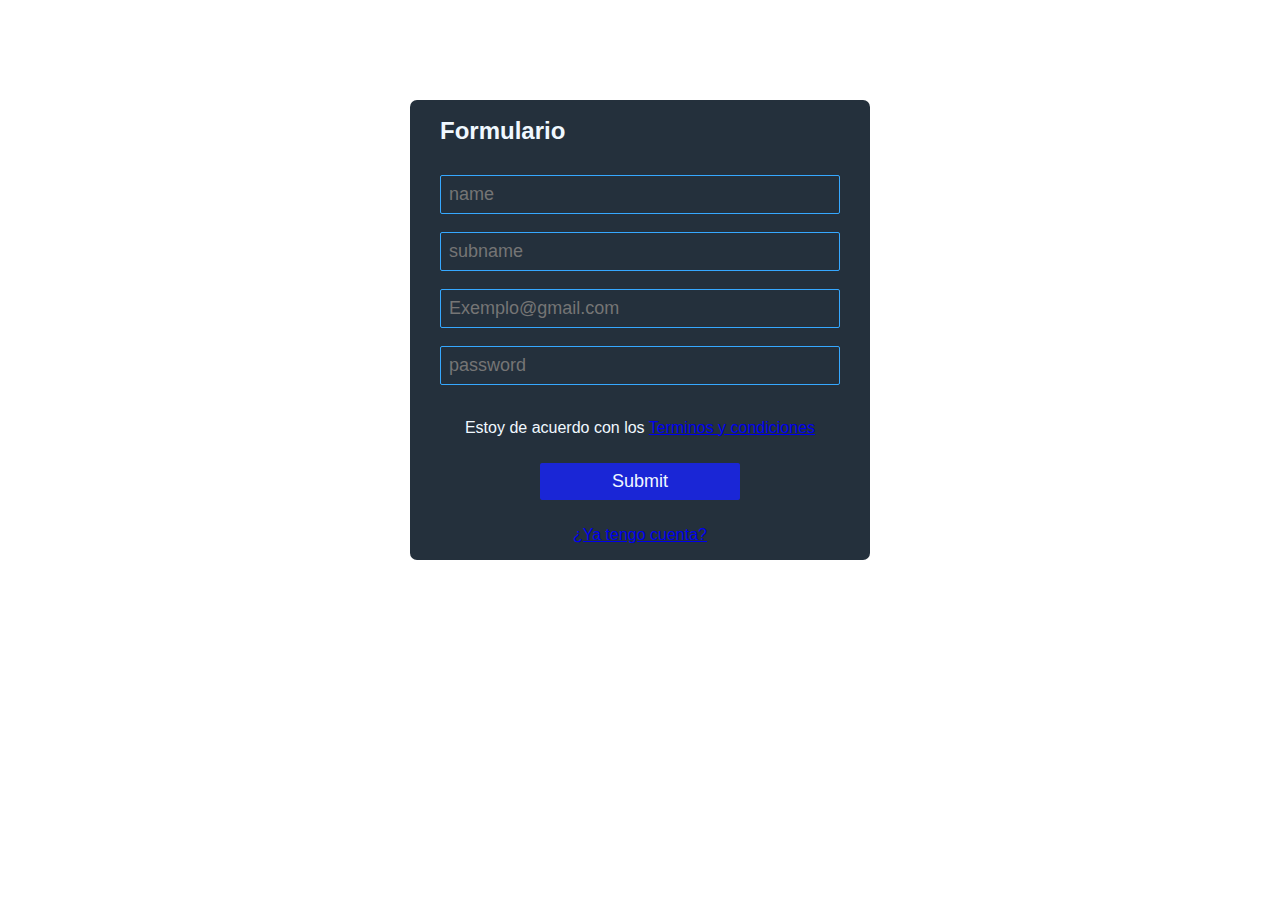
<file: formulario_practica/index.html>
<!DOCTYPE html>
<html lang="en">
<head>
    <meta charset="UTF-8">
    <meta name="viewport" content="width=device-width, initial-scale=1.0">
    <title>Document</title>
    <link rel="stylesheet" href="styles.css">
</head>
<body>

    <div class="formulario">
        <h1>Formulario</h1>
        <input class="control"  type="text" name="nombre" id="nombre" placeholder="name">
        <input class="control" type="text" name="apellido" id="apellido" placeholder="subname">
        <input class="control" type="email" name="mail" id="mail" required placeholder="Exemplo@gmail.com">
        <input class="control" type="password" name="contraseña" id="contraseña" placeholder="password">
        <p class="terminos">Estoy de acuerdo con los <a href="#">Terminos y condiciones</a></p>
        <input class="boton" type="submit" name="boton" id="boton">
        <p class="p-a"><a href="#">¿Ya tengo cuenta?</a></p>
    </div>
    
</body>
</html>
</file>
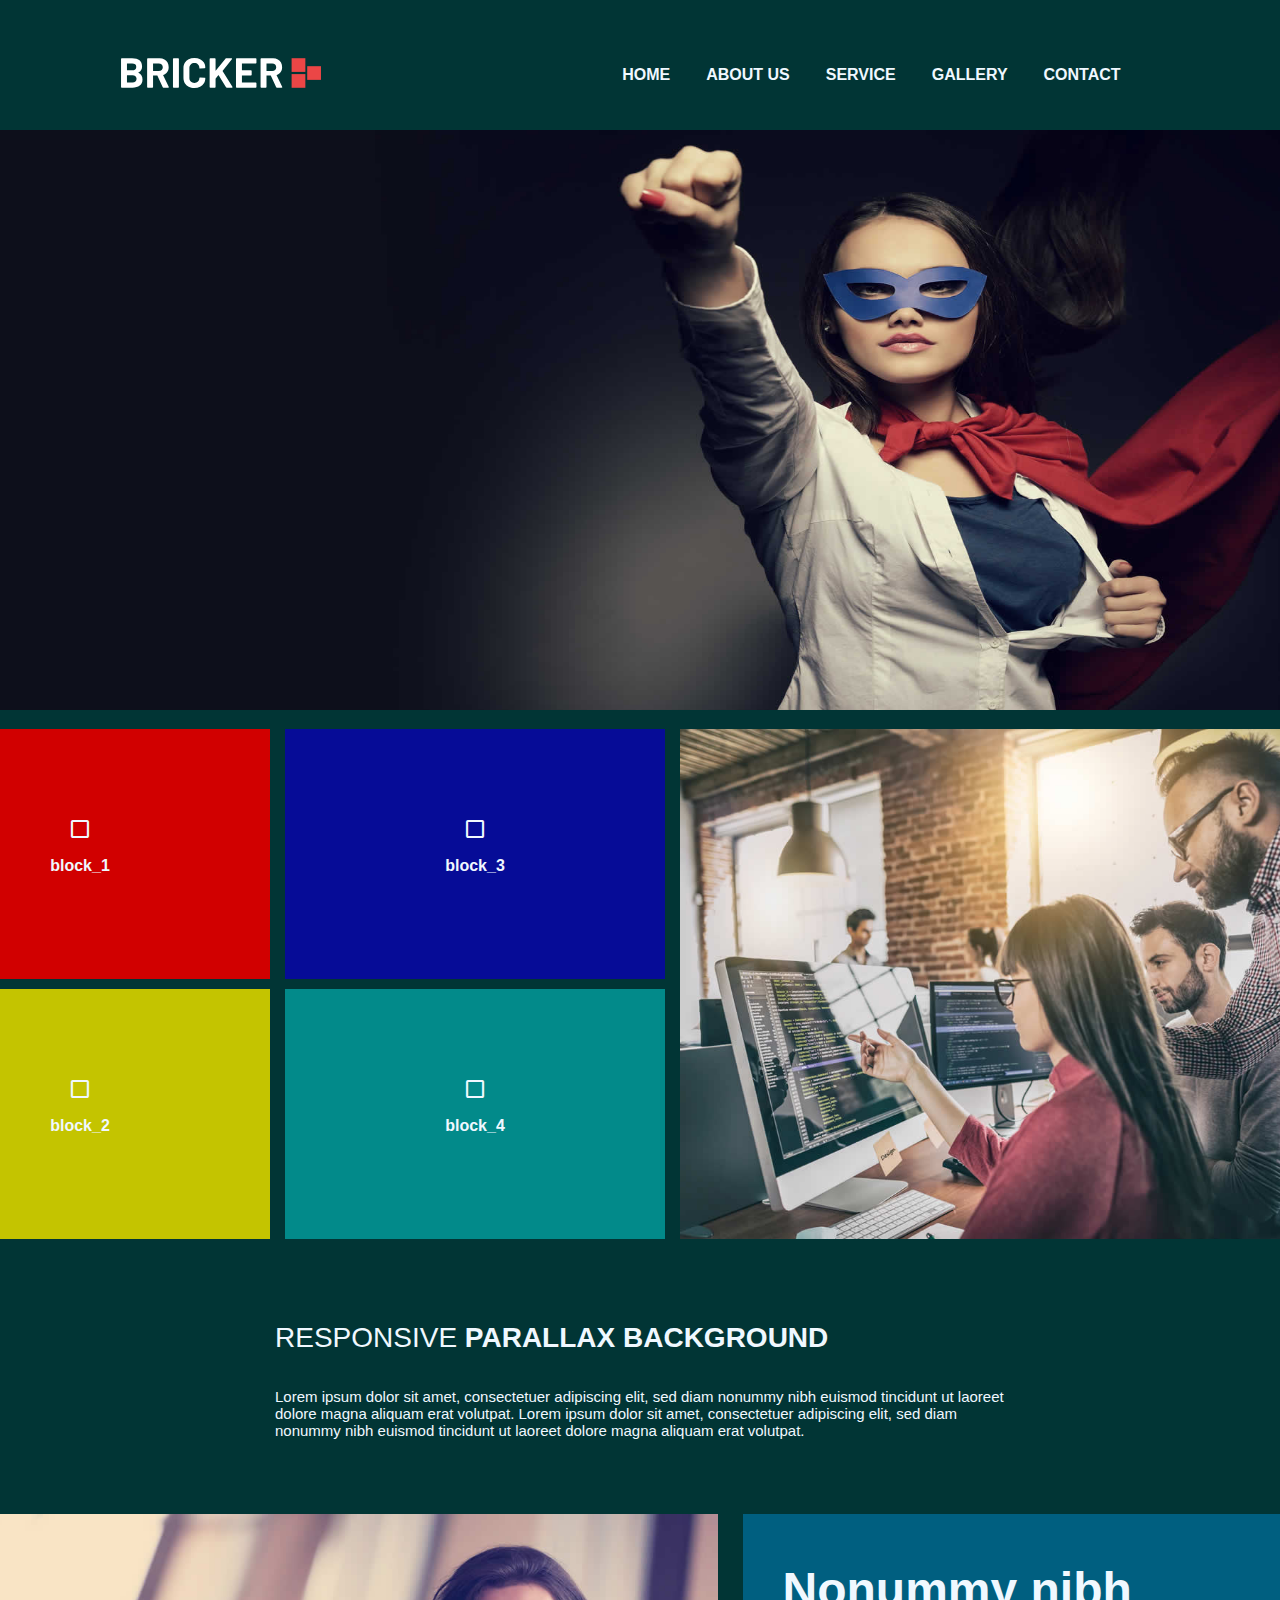
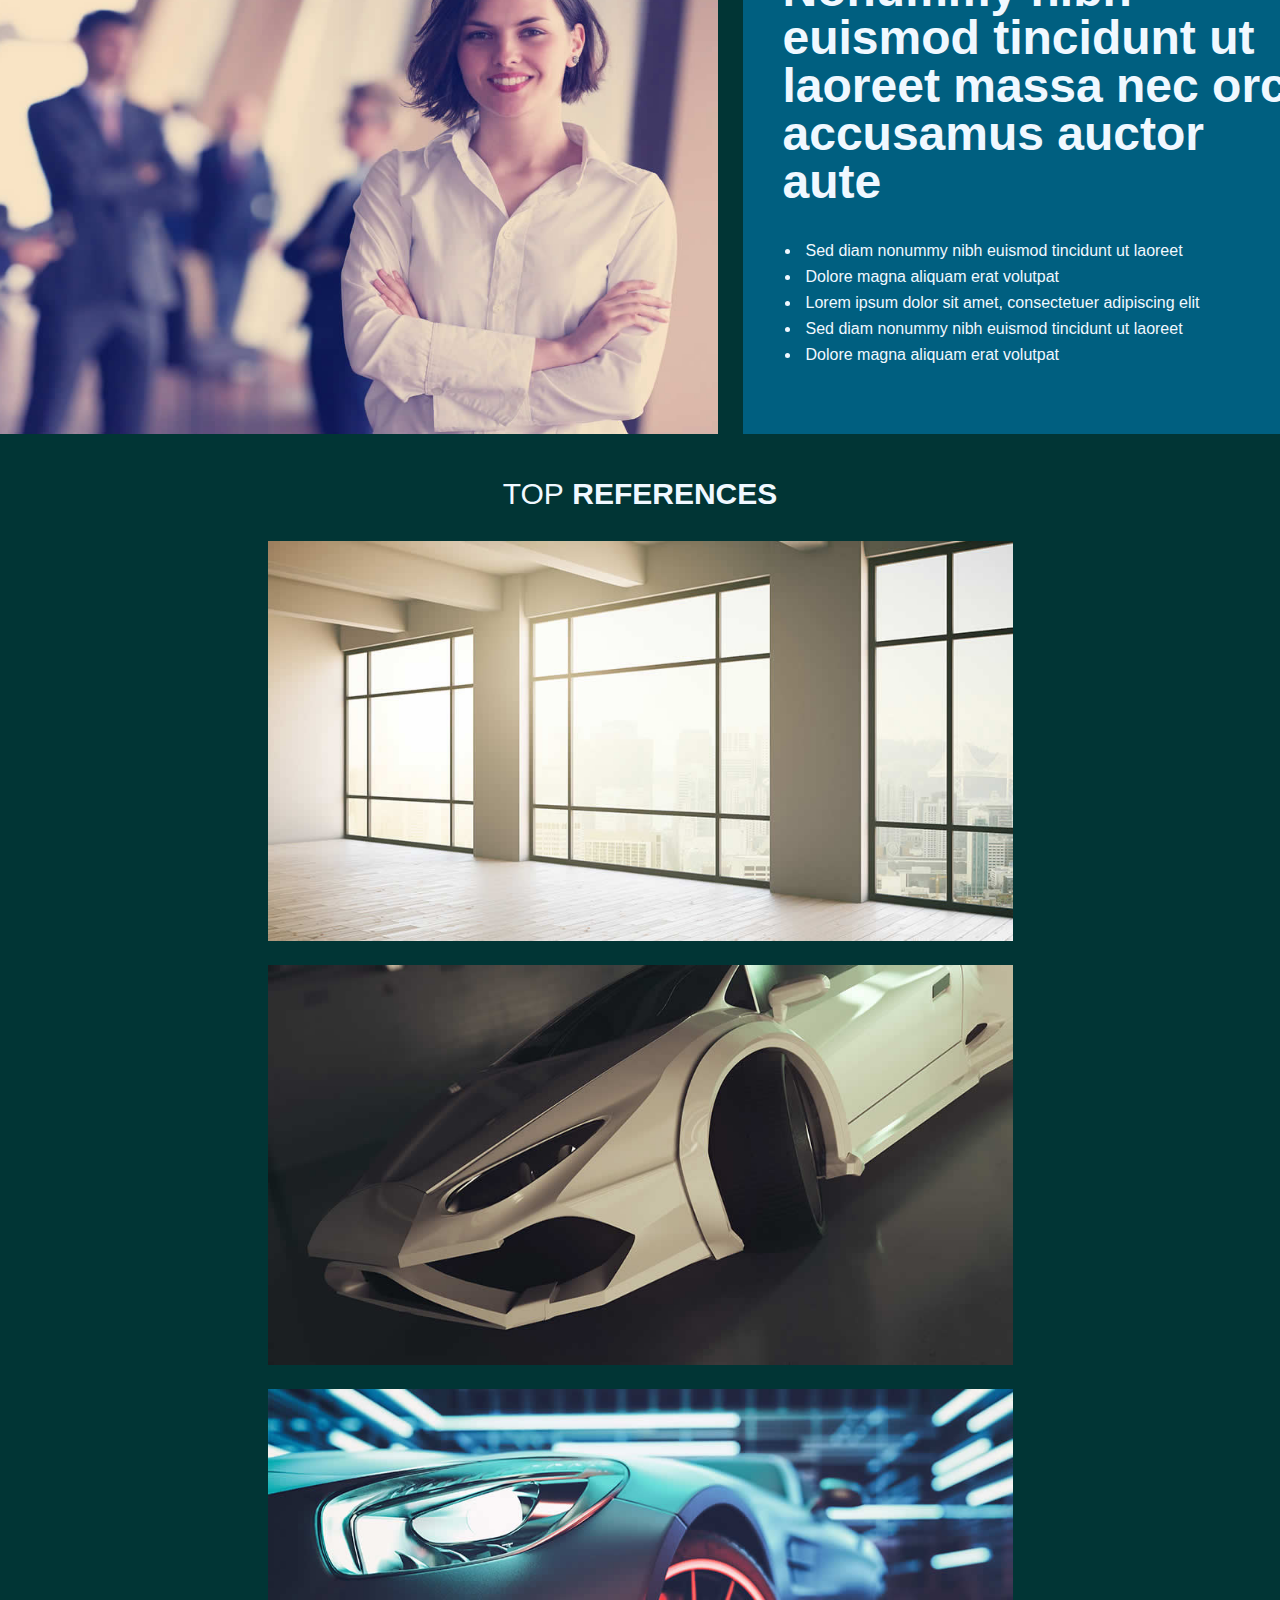
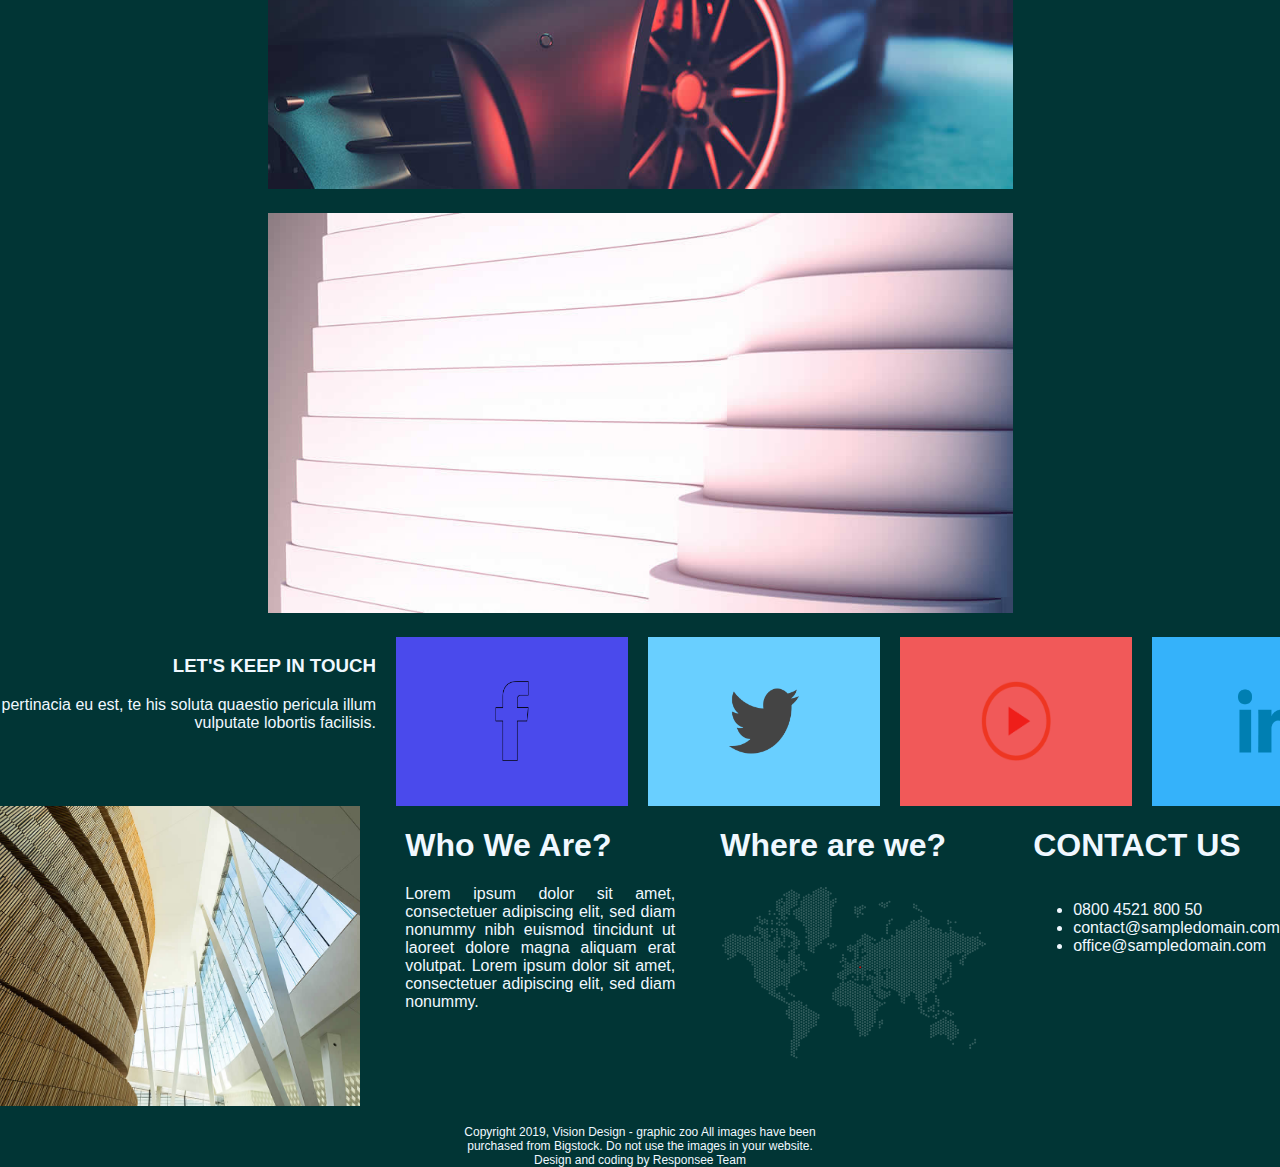
<file: practica/index.html>
<!DOCTYPE html>
<html lang="es">
<head>
    <meta charset="UTF-8">
    <meta name="viewport" content="width=device-width, initial-scale=1.0">
    <title>practica</title>
    <link rel="stylesheet" href="styles.css">
    <link href="https://fonts.googleapis.com/css2?family=Material+Symbols+Outlined" rel="stylesheet" />
</head>
<body>
    <!-- Navegador -->
    <div class="navegador">
        <nav class="nav-one">
            <div class="logo">
                <img src="img/logo.svg" alt="logo">
            </div>
            <ul class="nav-ul">
                <li class="item-list">HOME</li>
                <li class="item-list">ABOUT US</li>
                <li class="item-list">SERVICE</li>
                <li class="item-list">GALLERY</li>
                <li class="item-list">CONTACT</li>
            </ul>
        </nav>
    </div>

    <!-- Imagenes -->

    <div class="first-section">
        <div> <img src="img/carousel-01.jpg" alt="carouse01"></div>
    </div>

    <div class="block-section">
        
        <div class="team-block-one">

            <div class="block-one">
                <span class="material-symbols-outlined">check_box_outline_blank</span>
                <p>block_1</p>
            </div>

            <div class="block-second">
                <span class="material-symbols-outlined">check_box_outline_blank</span>
                <p>block_2</p>
            </div>
        </div>
       
        <div class="team-block-two">

        
            <div class="block_third">
                <span class="material-symbols-outlined">check_box_outline_blank</span>
                <p>block_3</p>
            </div>

            <div class="block-fourth">
                <span class="material-symbols-outlined">check_box_outline_blank</span>
                <p>block_4</p>
            </div>

        </div>
        

        <div class="alone-pic">
            <img src="img/img-06.jpg" alt="imagen06">
        </div>
    </div>

    <!-- Center text section -->

    <div class="center-text">
        <h1 class="h1-text"> <span class="span-text">RESPONSIVE</span> PARALLAX BACKGROUND</h1>
        <p class="p-text">Lorem ipsum dolor sit amet, consectetuer adipiscing elit, sed diam nonummy nibh euismod tincidunt ut laoreet dolore magna aliquam erat volutpat. Lorem ipsum dolor sit amet, consectetuer adipiscing elit, sed diam nonummy nibh euismod tincidunt ut laoreet dolore magna aliquam erat volutpat.</p>
    </div>

    <div class="two-blocks-section">
        
        <div class="img-1">
            <img src="img/img-01.jpg" alt="">
        </div>

        <div class="img-2">
            <h1 class="img2-h1">Nonummy nibh euismod tincidunt ut laoreet
            massa nec orci accusamus auctor aute</h1>
            <div>
                <ul class="ul-list">
                    <li class="item-list2">Sed diam nonummy nibh euismod tincidunt ut laoreet</li>
                    <li class="item-list2">Dolore magna aliquam erat volutpat</li>
                    <li class="item-list2">Lorem ipsum dolor sit amet, consectetuer adipiscing elit</li>
                    <li class="item-list2">Sed diam nonummy nibh euismod tincidunt ut laoreet</li>
                    <li class="item-list2">Dolore magna aliquam erat volutpat</li>
                </ul>
            </div>
           
        </div>
    </div>

    <div class="text-references">
        <h1 class="references"><span class="span-ref">TOP</span> REFERENCES</h1>
    </div>

    <div class="four-blocks">
        <div class="item-car"><img src="img/portfolio/thumb-01.jpg" alt=""></div>
        <div class="item-car"><img src="img/portfolio/thumb-02.jpg" alt=""></div>
        <div class="item-car"><img src="img/portfolio/thumb-03.jpg" alt=""></div>
        <div class="item-car"><img src="img/portfolio/thumb-04.jpg" alt=""></div>
    </div>

    <div class="lets-section">

        <div class="more-text">
            <h3>LET'S KEEP IN TOUCH</h3>
            <p>Deleniti pertinacia eu est, te his soluta quaestio pericula illum vulputate lobortis facilisis.</p>
        </div>

        <div class="more-blocks">
            <div class="facebook-section"><img src="img/f.png" alt="facebook"></div>
        </div>

        <div class="more-blocks">
            <div class="twitter-section"><img src="img/pajaro.png" alt="twitter"></div>
        </div>

        <div class="more-blocks">
            <div class="youtube-section"><img src="img/button yt.png" alt="youtube"></div>
        </div>

         <div class="more-blocks">
            <div class="linkedin-section"><img src="img/in.png" alt="youtube"></div>
        </div>
    </div>

    <footer>
        <div class="footer-main">

            <div class="footer-img">
            <img src="img/img-04.jpg" alt="map">
            </div>

            <div class="footer-text">
                <h1 class="footer-h1">Who We Are?</h1>
                <p class="footer-p">Lorem ipsum dolor sit amet, consectetuer adipiscing elit, sed diam nonummy nibh euismod tincidunt ut laoreet dolore magna aliquam erat volutpat. Lorem ipsum dolor sit amet, consectetuer adipiscing elit, sed diam nonummy.</p>
            </div>

            <div class="footer-map">
                <h1>Where are we?</h1>
                <img src="img/map.svg" alt="">
            </div>

            <div>
                <h1>CONTACT US</h1>
                <div class="couple">
                <nav>
                    <ul>
                        <li> 0800 4521 800 50</li>
                        <li>contact@sampledomain.com</li>
                        <li>office@sampledomain.com</li>
                    </ul>
                </nav>
                </div>
            </div>

        </div>
        <div class="copyright">
            <p>Copyright 2019, Vision Design - graphic zoo All images have been purchased from Bigstock. Do not use the images in your website. Design and coding by Responsee Team</p>
        </div>
    </footer>
</body>
</html>
</file>
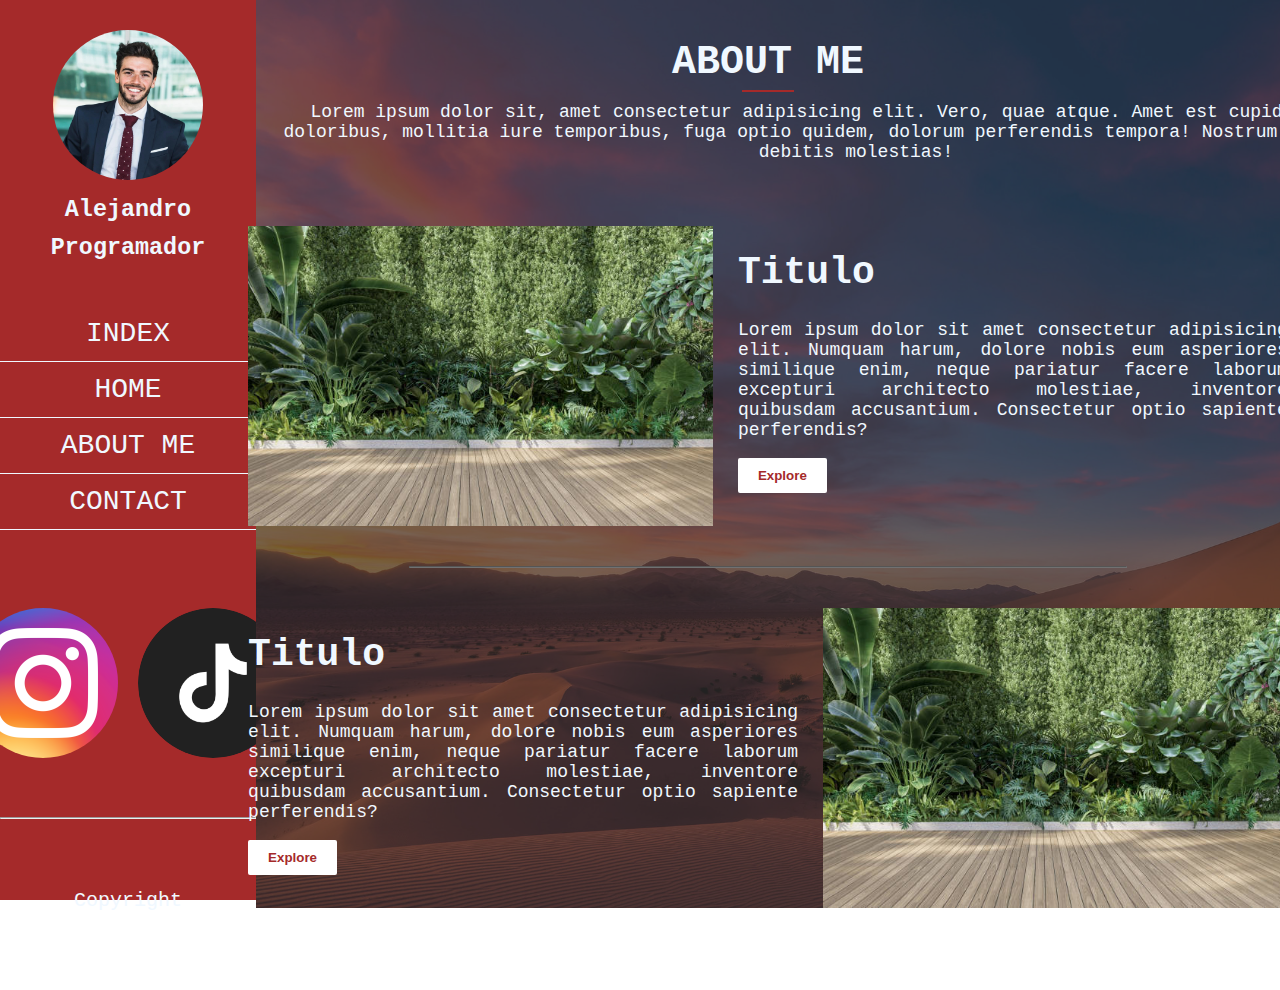
<file: practica3/index.html>
<!DOCTYPE html>
<html lang="es">
<head>
    <meta charset="UTF-8">
    <meta name="viewport" content="width=device-width, initial-scale=1.0">
    <title>practica 3</title>
    <link rel="stylesheet" href="styles.css">
</head>
<body>
    
    <div class="left-part">

        <img src="img/cv foto.jpg" alt="photo">

        <div class="text-photo">
            <h3 class="text-h3">Alejandro</h3>
            <h3 class="text-h3">Programador</h3>
        </div>

        <div class="menu">
            <nav class="div-nav">
                <ul class="nav-ul">
                    <li class="item-list">INDEX</li>
                    <li class="item-list">HOME</li>
                    <li class="item-list">ABOUT ME</li>
                    <li class="item-list">CONTACT</li>
                </ul>
            </nav>
        </div>

        <div class="social-media">

            <div class="social"><img src="img/facebook.png" alt="facebook"></div>
            <div class="social"><img src="img/instagram.png" alt="instagram"></div>
            <div class="social"><img src="img/tiktok.png" alt="tiktok"></div>
            <div class="social"><img src="img/linkedin.png" alt="linkedin"></div>

        </div>

        <hr class="hr-1">

        <div class="copyright">
            <p class="copyright-p">Copyright</p>
        </div>
    </div>

    <div class="right-part">
        <h1 class="title2">ABOUT ME</h1>
        <hr class="hr-2">
        <p class="right-text">Lorem ipsum dolor sit, amet consectetur adipisicing elit. Vero, quae atque. Amet est cupiditate ipsam doloribus, mollitia iure temporibus, fuga optio quidem, dolorum perferendis tempora! Nostrum delectus quae debitis molestias!</p>
        
        

        <div class="text-img">
            <img src="img/terraza2.jpg" alt="terraza">
            
            <div class="sub-div">
                <h1 class="titulo4">Titulo</h1>
                 <p>Lorem ipsum dolor sit amet consectetur adipisicing elit. Numquam harum, dolore nobis eum asperiores similique enim, neque pariatur facere laborum excepturi architecto molestiae, inventore quibusdam accusantium. Consectetur optio sapiente perferendis?</p>
                 <button class="botton1">Explore</button>
            </div>
        
        </div>

        <hr class="hr-3">

        <div class="text-img2">
              <div class="text-img">
            
            <div class="sub-div">
                <h1 class="titulo4">Titulo</h1>
                 <p>Lorem ipsum dolor sit amet consectetur adipisicing elit. Numquam harum, dolore nobis eum asperiores similique enim, neque pariatur facere laborum excepturi architecto molestiae, inventore quibusdam accusantium. Consectetur optio sapiente perferendis?</p>
                 <button class="botton2">Explore</button>
            </div>
            
            <img src="img/terraza2.jpg" alt="terraza">
        </div>
        </div>
    </div>
  
</body>
</html>
</file>
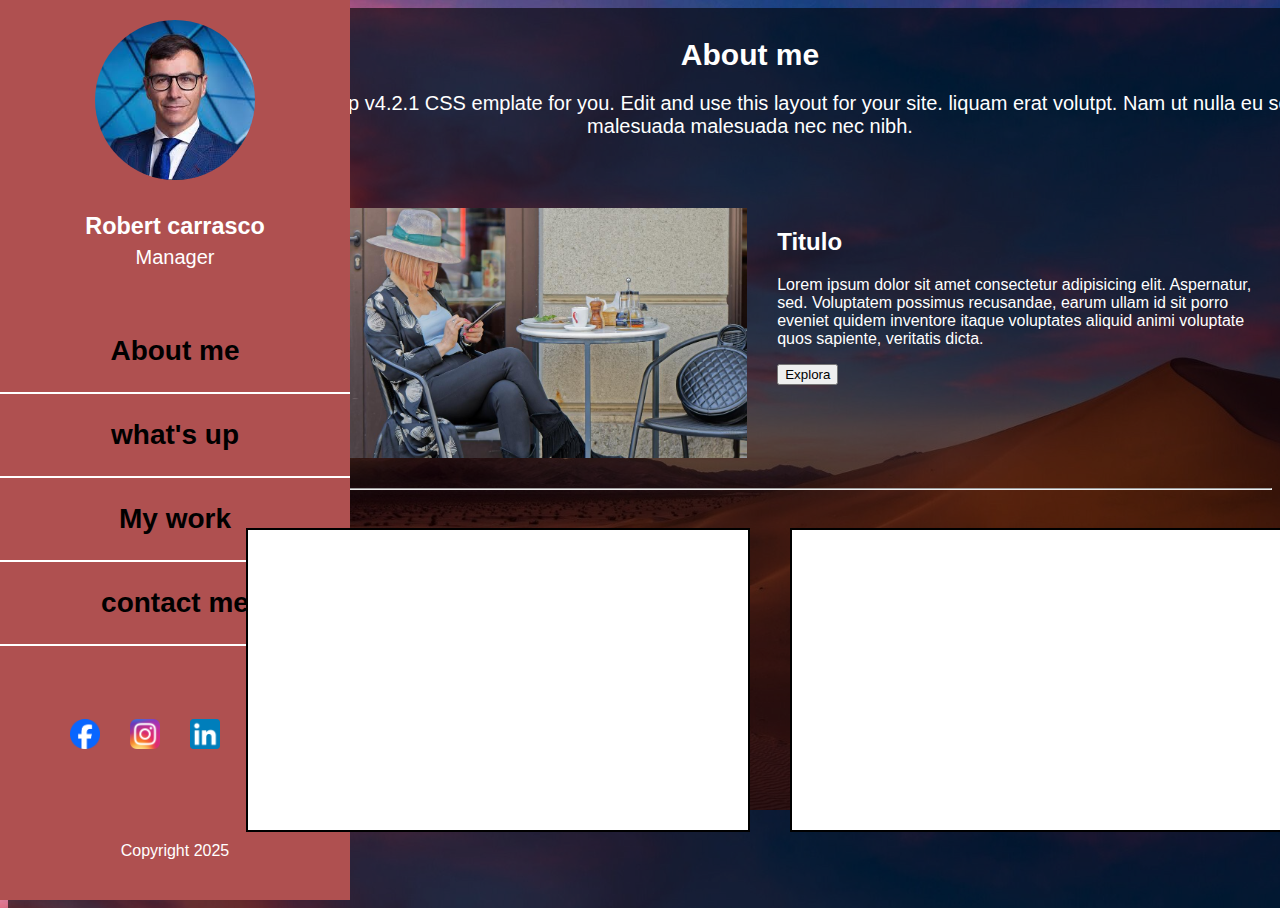
<file: practica_examen/index.html>
<!DOCTYPE html>
<html lang="es">
<head>
  <meta charset="UTF-8">
  <meta name="viewport" content="width=device-width, initial-scale=1.0">
  <title>prueba</title>
  <link rel="stylesheet" href="index.css">
</head>
<body>
  
  <div class="container-master">

    <div class="foto-perfil"> 
      <img src="pitcs/cv.jpg" alt="picture" class="foto">
    </div>
   

    <div>
      <header class="datos-foto">
        <h3>Robert carrasco </h3>
        <p>Manager</p>
      </header>
  
      <div class="menu">
        <div class="about-me">About me</div>
        <div class="whats-up">what's up</div>
        <div class="my-work">My work</div>
        <div class="contact-me">contact me</div>
      </div>
    </div>
  

    <!-- iconos -->
    <div class="menu-iconos">
  
      <div class="icons">
        <img src="pitcs/Facebook_Logo_2023.png" alt="">
      </div>
  
      <div  class="icons">
        <img src="pitcs/Instagram_icon.png.webp" alt="">
      </div>
  
      <div  class="icons">
        <img src="pitcs/LinkedIn_icon.svg.webp" alt="">
      </div>
  
      <div  class="icons">
        <img src="pitcs/twitter-icon-free-png.webp" alt="">
      </div>

    </div>
  
  <div class="copyright">
        <p>Copyright 2025</p>
    </div>
  </div>

  <div class="container-master2">
    <div class="texto-top">
      <h3 class="Title">About me</h3>
      <p class="parraf">This is a Bootstrap v4.2.1 CSS emplate for you. Edit and use this layout for your site. liquam erat volutpt. Nam ut nulla eu sem malesuada malesuada nec nec nibh.</p>
    </div>

    <div class="mujer-mesa">
      <img src="pitcs/07873a85-f3f3-4a3e-be77-4cbec1de58ed_alta-libre-aspect-ratio_default_0.jpg" alt="imagen">

      <div class="mujer-mesa2">
      <h2>Titulo</h2>
      <p class="more-text">Lorem ipsum dolor sit amet consectetur adipisicing elit. Aspernatur, sed. Voluptatem possimus recusandae, earum ullam id sit porro eveniet quidem inventore itaque voluptates aliquid animi voluptate quos sapiente, veritatis dicta.</p>
      <button>Explora</button>
      </div>
    </div>

    <hr>

    <div class="box-master">

      <div class="box-one">

      </div>

      <div class="box-one">

      </div>
    </div>
  </div>
 
  


</body>
</html>
</file>
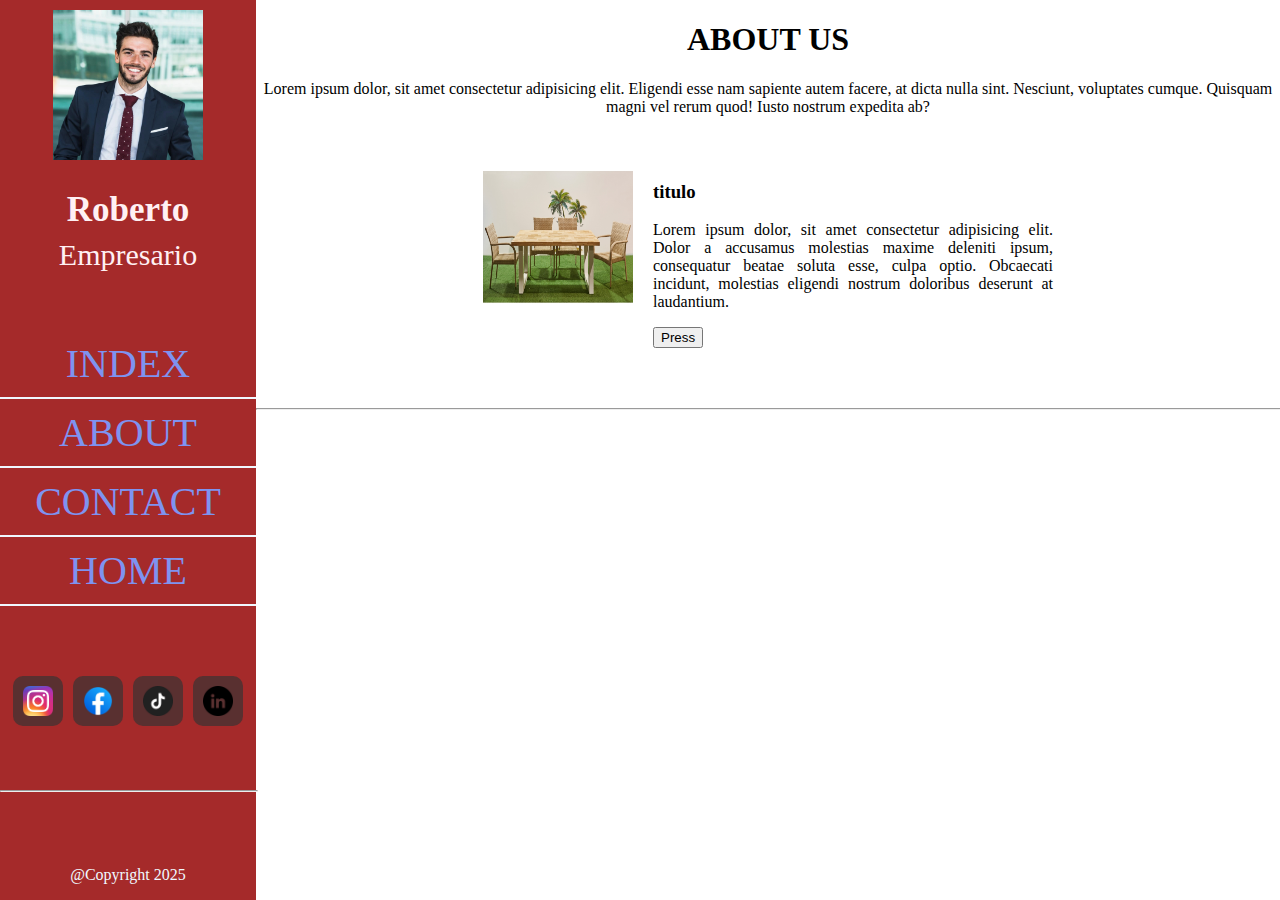
<file: Practica_examen3/index.html>
<!DOCTYPE html>
<html lang="es">
<head>
    <meta charset="UTF-8">
    <meta name="viewport" content="width=device-width, initial-scale=1.0">
    <title>Practica</title>
    <link rel="stylesheet" href="styles.css">
</head>
<body>
    <div class="parte-izquierda">
        <img class="Roberto" src="cv foto.jpg" alt="imagen">
        <div class="texto-izquieda">
            <h3>Roberto</h3>
            <p>Empresario</p>
        </div>

        <div class="menu">
            <ul class="menu-ul">
                <li>INDEX</li>
                <li>ABOUT</li>
                <li>CONTACT</li>
                <li>HOME</li>
            </ul>
        </div>

        <div class="social-media">
            <div><img src="instagram.png" alt=""></div>
            <div><img src="facebook.png" alt=""></div>
            <div><img src="tiktok.png" alt=""></div>
            <div><img src="linkedin.png" alt=""></div>
        </div>

        <hr>

        <div class="copyright">
            <p>@Copyright 2025</p>
        </div>
    </div>
    

 
    <div class="parte-derecha">
        <div class="caja0">
            <h1>ABOUT US</h1>
            <p class="text">Lorem ipsum dolor, sit amet consectetur adipisicing elit. Eligendi esse nam sapiente autem facere, at dicta nulla sint. Nesciunt, voluptates cumque. Quisquam magni vel rerum quod! Iusto nostrum expedita ab?</p>
        </div>

        <div class="caja1">
            <img class="terraza" src="terraza.jpg" alt="terraza">
            <div class="sub-caja">
                <h3 ">titulo</h3>
                <p class="text2">Lorem ipsum dolor, sit amet consectetur adipisicing elit. Dolor a accusamus molestias maxime deleniti ipsum, consequatur beatae soluta esse, culpa optio. Obcaecati incidunt, molestias eligendi nostrum doloribus deserunt at laudantium.</p>
                <button>Press</button>
            </div>
        </div>
        <div class="opacidad"></div>
        <hr>
    </div>

    


</body>
</html>
</file>
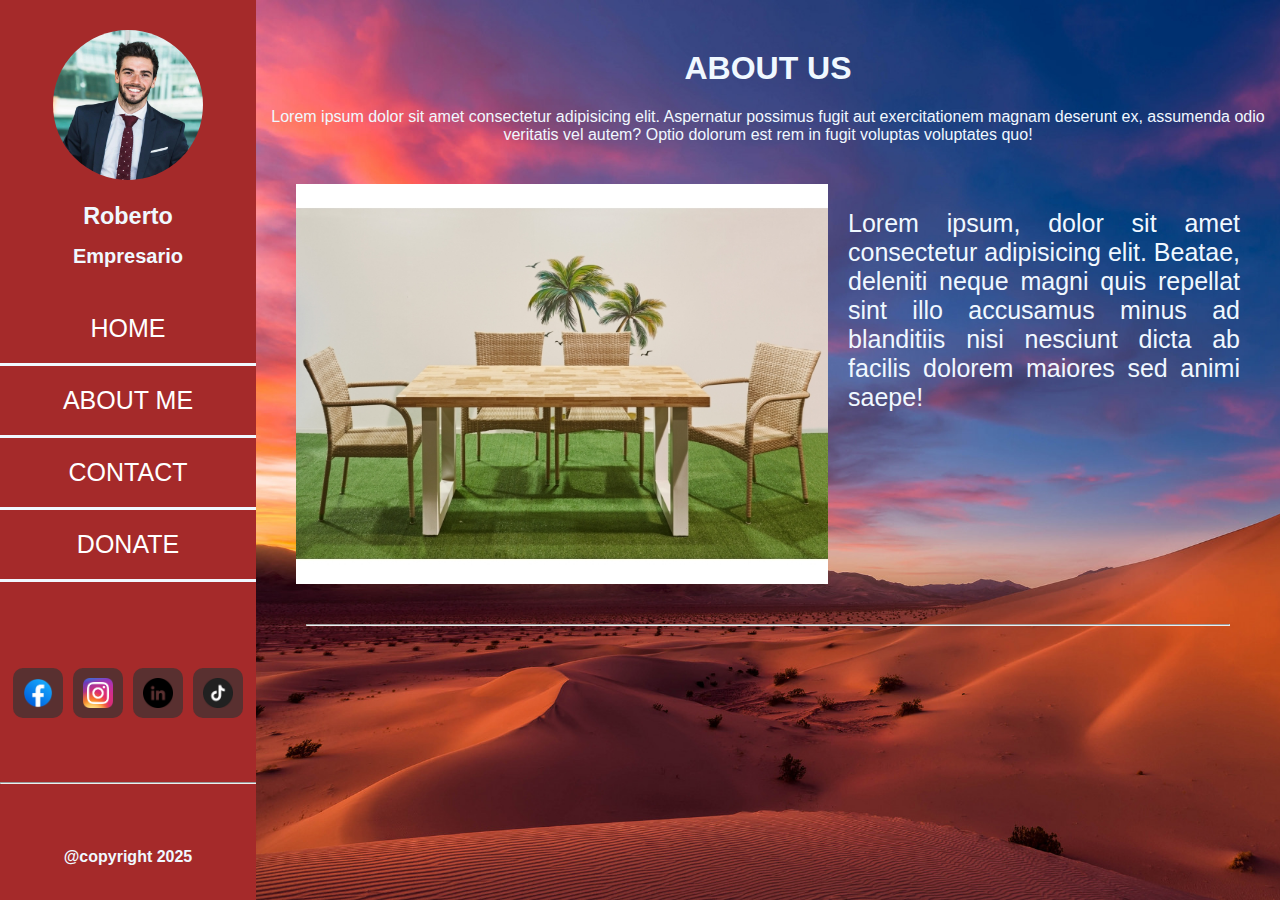
<file: practica_examen4/index.html>
<!DOCTYPE html>
<html lang="es">
<head>
    <meta charset="UTF-8">
    <meta name="viewport" content="width=device-width, initial-scale=1.0">
    <title>Practica</title>
    <link rel="stylesheet" href="styles.css">
</head>
<body>
    <div class="parte-izquierda">
       <img src="img/cv foto.jpg" alt="foto_de_curriculum">

       <div class="texto_cv">
        <h3 class="roberto">Roberto</h3>
        <p class="empresario">Empresario</p>
       </div>
      
       <div class="menu">
        <ul class="menu-ul">
            <li class="item-text">HOME</li>
            <li class="item-text">ABOUT ME</li>
            <li class="item-text">CONTACT</li>
            <li class="item-text">DONATE</li>
        </ul>
       </div>

       <div class="social-media">
            <div class="media">
                <img src="img/facebook.png" alt="facebook">
            </div>

            <div class="media">
                <img src="img/instagram.png" alt="instagram">
            </div>

            <div class="media">
                <img src="img/linkedin.png" alt="linkedin">
            </div>

            <div class="media">
                <img src="img/tiktok.png" alt="tiktok">
            </div>
        </div>

        <hr>
        
        <div class="copyright">
            <p>@copyright 2025</p>
        </div>
    </div>



    <!-- Parte derecha -->
    <div class="parte-derecha">
        <div class="box-right">
            <h1 class="title">ABOUT US</h1>
            <p class="right-text">Lorem ipsum dolor sit amet consectetur adipisicing elit. Aspernatur possimus fugit aut exercitationem magnam deserunt ex, assumenda odio veritatis vel autem? Optio dolorum est rem in fugit voluptas voluptates quo!</p>
        </div>
        

        <div class="box-img-text">
            <img class="terraza" src="img/terraza.jpg" alt="terraza-imagen">
            <p class="text-lorem">Lorem ipsum, dolor sit amet consectetur adipisicing elit. Beatae, deleniti neque magni quis repellat sint illo accusamus minus ad blanditiis nisi nesciunt dicta ab facilis dolorem maiores sed animi saepe!</p>
        </div>

        <hr class="linear-medium">
    </div>



</body>
</html>
</file>
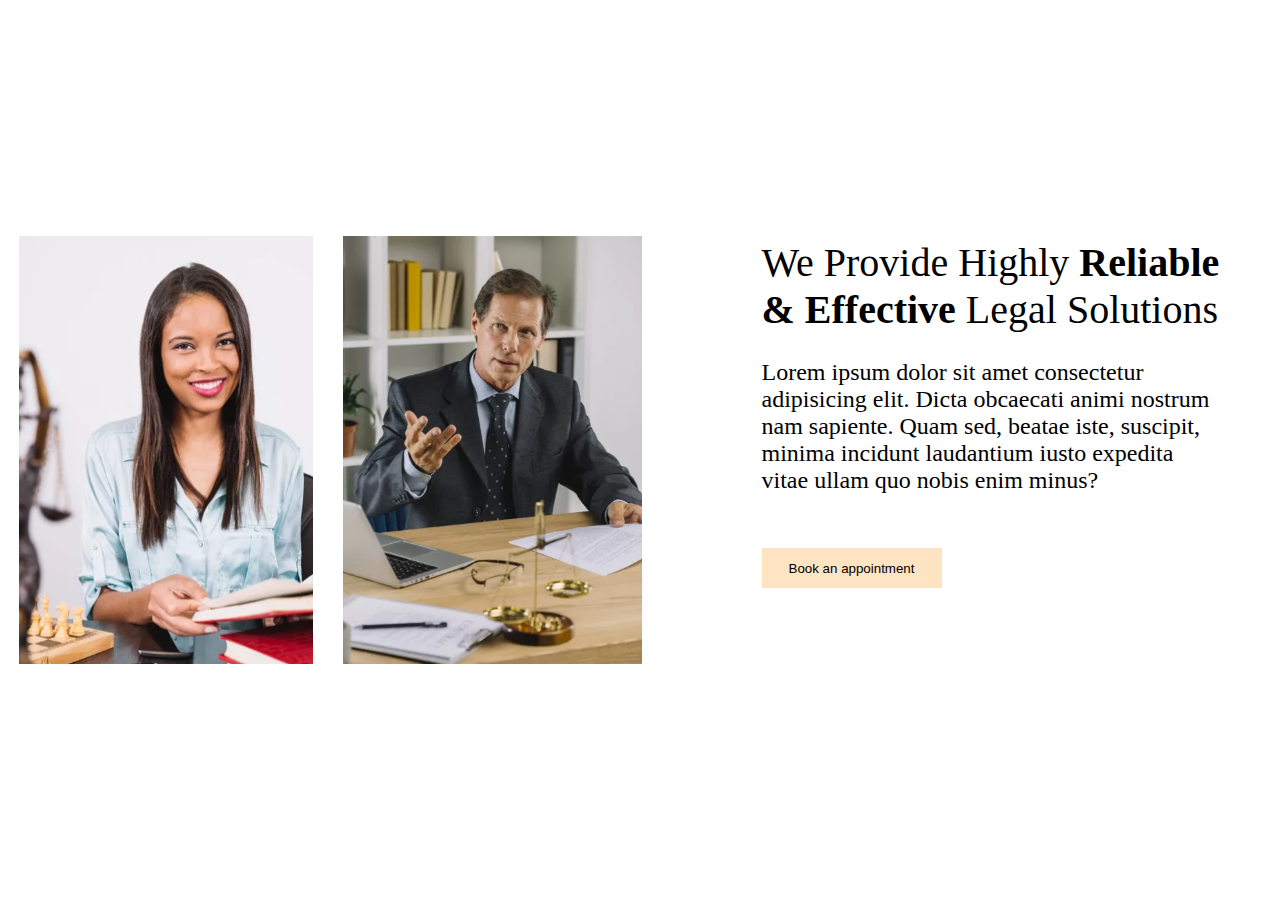
<file: practice_exam/index.html>
<!DOCTYPE html>
<html lang="en">
<head>
    <meta charset="UTF-8">
    <meta name="viewport" content="width=device-width, initial-scale=1.0">
    <title>Document</title>
    <link rel="stylesheet" href="styles.css">
</head>
<body>
    
    <div class="caja-main">

        <div class="imagenes-izquierda">
            <img src="img/Captura de pantalla 2025-05-16 211517.png" alt="img">
            <img src="img/Captura de pantalla 2025-05-16 211523.png" alt="img">
        </div>

        <div class="texto-derecho">
            <h1><span>We Provide Highly</span> Reliable & Effective <span>Legal Solutions</span></h1>
            <p>Lorem ipsum dolor sit amet consectetur adipisicing elit. Dicta obcaecati animi nostrum nam sapiente. Quam sed, beatae iste, suscipit, minima incidunt laudantium iusto expedita vitae ullam quo nobis enim minus?</p>
            <button>Book an appointment</button>
        </div>

    </div>

</body>
</html>
</file>
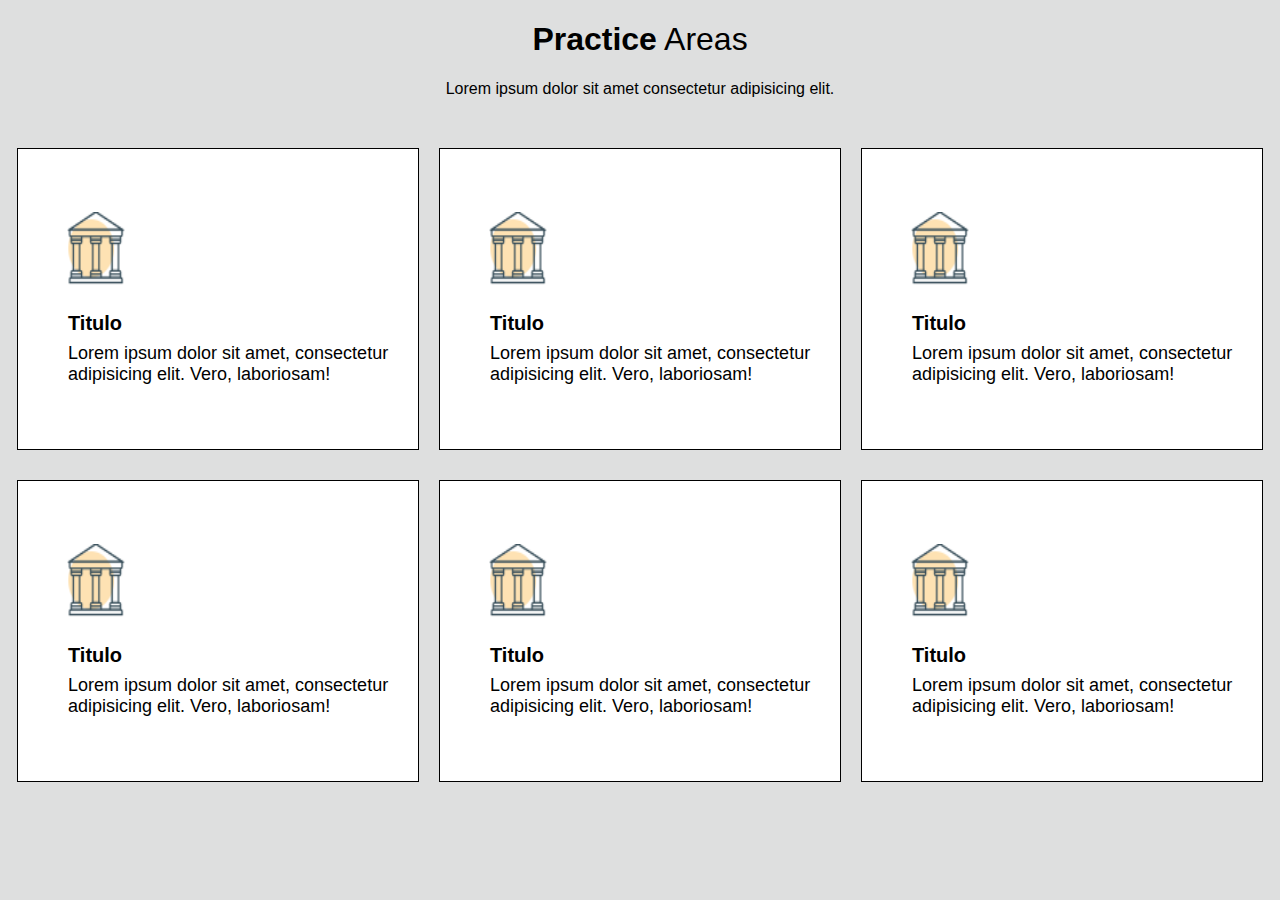
<file: practice_exam2/index.html>
<!DOCTYPE html>
<html lang="en">
<head>
    <meta charset="UTF-8">
    <meta name="viewport" content="width=device-width, initial-scale=1.0">
    <title>Document</title>
    <link rel="stylesheet" href="styles.css">
</head>
<body>

    <div class="text-top">
        <h1><span>Practice</span> Areas</h1>
        <p>Lorem ipsum dolor sit amet consectetur adipisicing elit.</p>
    </div>

    <div class="box-main">
         <div class="box">

        <div class="sub-box">
            <img src="img/Captura de pantalla 2025-05-16 203404.png" alt=""icon>
            <h3>Titulo</h3>
            <p>Lorem ipsum dolor sit amet, consectetur adipisicing elit. Vero, laboriosam!</p>
        </div>

        <div class="sub-box">
            <img src="img/Captura de pantalla 2025-05-16 203404.png" alt=""icon>
             <h3>Titulo</h3>
            <p>Lorem ipsum dolor sit amet, consectetur adipisicing elit. Vero, laboriosam!</p>
        </div>

        <div class="sub-box">
            <img src="img/Captura de pantalla 2025-05-16 203404.png" alt=""icon>
             <h3>Titulo</h3>
            <p>Lorem ipsum dolor sit amet, consectetur adipisicing elit. Vero, laboriosam!</p>
        </div>
    </div>

    <div class="box2">
        <div class="sub-box">
            <img src="img/Captura de pantalla 2025-05-16 203404.png" alt=""icon>
             <h3>Titulo</h3>
            <p>Lorem ipsum dolor sit amet, consectetur adipisicing elit. Vero, laboriosam!</p>
        </div>

        <div class="sub-box">
            <img src="img/Captura de pantalla 2025-05-16 203404.png" alt=""icon>
            <h3>Titulo</h3>
            <p>Lorem ipsum dolor sit amet, consectetur adipisicing elit. Vero, laboriosam!</p>
        </div>

        <div class="sub-box">
            <img src="img/Captura de pantalla 2025-05-16 203404.png" alt=""icon>
             <h3>Titulo</h3>
            <p>Lorem ipsum dolor sit amet, consectetur adipisicing elit. Vero, laboriosam!</p>
        </div>
    </div>
    </div>
   
    
</body>
</html>
</file>
<file: formulario_practica/styles.css>
body{
    margin: 0;
    padding: 0;
    box-sizing: border-box;
}

.formulario{
    width: 400px;
    height: 400px;
    background-color: #24303c;
    padding: 30px;
    margin: auto;
    margin-top: 100px;
    border-radius: 7px;
    font-family: sans-serif;
    color: #f0f8ff;
    display: flex;
    flex-direction: column;
    gap: 10px;   
    justify-content: center;
}

.formulario h1{
    font-size: 24px;
    margin-bottom: 20px;
}

input{
    margin-bottom: 8px;
    height: 23px;
    background-color: #24303c;
    border: #36a8ff solid 1px;
    padding: 8px;
    border-radius: 2px;
    font-size: 18px;
    color: #f0f8ff;
}

.terminos{
    text-align: center;
    color: #f0f8ff;
    text-decoration: none;
}

.p-a{
    text-align: center;
   
}

.boton{
    width: 100%;
    height: 42px;
    border-radius: 2px;
    margin:auto;
    background-color: rgb(26, 38, 214);
    width: 50%;
    color: #f0f8ff;
    border: none;
}
</file>
<file: practica/styles.css>
body{
    margin: 0;
    box-sizing: border-box;
    font-family: sans-serif;
    background-color:  #013535;
}


/* Navegador */

.navegador{
    width: 100%;
    background-color:#013535;
    padding: 16px 0 0 0;
    color: #f0f8ff;
}

.logo img{
    width: 200px;
    align-items: center;
    margin-left: 0px;
}


.nav-one {
    display: flex;
    align-items: center; 
    justify-content: space-around;
    padding: 16px 0 0px 0px; 
}

.nav-ul {
    display: flex;
    gap: 0px; 
    list-style: none;
    margin-right: 20px;   
}

.item-list {
    font-size: 16px; 
    padding: 18px;
    font-weight: 700; 
     
}

.item-list:hover{
     background-color: #ff0000;
     font-size: 16px;
     padding: 18px;
     border-radius: 5px;
    
}

/* imagen section */

.first-section{
    display: flex;
    justify-content: center;
    margin-top: 12px;
    margin-bottom: 15px;
}

.first-section img{
    width: 1500px;
    height: 580px;
}

/* block section */

.block-one{
    width: 380px;
    height: 250px;
    background-color: #d10000;
    display: flex;
    justify-content: center;
    align-items: center;
    color: #f0f8ff;
    font-weight: 700;
    margin-bottom: 10px;
    flex-direction: column;
}

.block-second{
    width: 380px;
    height: 250px;
    background-color: rgb(196, 196, 0);
    display: flex;
    justify-content: center;
    align-items: center;
    color: #f0f8ff;
    font-weight: 700;
    flex-direction: column;
   
}

.block_third{
    width: 380px;
    height: 250px;
    background-color:rgba(7, 7, 163, 0.89);
    display: flex;
    justify-content: center;
    align-items: center;
    color: #f0f8ff;
    font-weight: 700;
     margin-bottom: 10px;
     flex-direction: column;
}

.block-fourth{
    width: 380px;
    height: 250px;
    background-color:rgba(2, 148, 148, 0.89);
    display: flex;
    justify-content: center;
    align-items: center;
    color: #f0f8ff;
    font-weight: 700;
    flex-direction: column;
    
}

/* Team up  block */
    

.block-section{
    display: flex;
    justify-content: center;
    gap: 15px;
    
}
.team-block-two{
    flex-direction: column;
    
}

.alone-pic img{
    width:710px;
    height: 510px;
}

/* Section text center */

.center-text {
    color: #f0f8ff;
    display: flex;
    flex-direction: column;
    justify-content: center;
    align-items: center; 
    margin-top: 60px;
    
}

.h1-text {
    text-align: start; 
    width: 730px;
    font-size: 28px;
}

.p-text{
    text-align: start;
    width: 730px;
    font-size: 15px;
}

.span-text{
    font-weight: 100;
}

/* Two block section */

.two-blocks-section{
    display: flex;
    justify-content: center;
    gap: 25px;
    margin-top: 60px;
    line-height: 1.0;
}

.two-blocks-section img{
    width: 740px;
    height: 520px;
}

.img2-h1{
    width: 520px;
    color: #f0f8ff;
    padding: 20px 0 0 40px;
    font-size: 48px;
}

.item-list2{
    margin-left: 18px;
    color:#f0f8ff;
    padding: 5px;
    font-size: 16px;

}

.img-2{
    width: 740px;
    height: 520px;
    background-color: #005f80;
}


/* references
 */
.span-ref{
    font-weight: 100;
    font-style:normal;
    
}

.text-references{
    text-align: center;
    color: #f0f8ff;
    margin-top: 40px;
    font-size: 15px;
}

.four-blocks{
    display: flex;
    flex-wrap: wrap;
    justify-content: center;
    gap: 20px;
    margin-top: 30px;
}

.four-blocks img{
    width: 745px;
    height: 400px;
}

/* more sections */

.lets-section{
    display: flex;
    justify-content: center;
    gap: 20px;
    margin-top: 20px;
    margin-right: 20px;
}

.more-text{
    color: #f0f8ff;
    
}

.more-text h3{
    width:500px;
    text-align: end;
}

.more-text p{
    width:500px;
    text-align: end;

}
.facebook-section{
    width: 232px;
    height: 169px;
    background-color: rgb(74, 74, 236);
    display: flex;
    justify-content: center;
    align-items: center;
}
.facebook-section img{
    width: 70px;
    height: 80px;
}

.twitter-section{
    width: 232px;
    height: 169px;
    background-color: rgb(105, 207, 255);
    display: flex;
    justify-content: center;
    align-items: center;
}

.twitter-section img{
    width: 70px;
    height: 80px;
}

.youtube-section{
    width: 232px;
    height: 169px;
    background-color: rgb(241, 89, 89);
    display: flex;
    justify-content: center;
    align-items: center;
}

.youtube-section img{
    width: 70px;
    height: 80px;
}

.linkedin-section{
    width: 232px;
    height: 169px;
    background-color: rgb(53, 178, 250);
    display: flex;
    justify-content: center;
    align-items: center;
}

.linkedin-section img{
    width: 70px;
    height: 80px;
}

/* footer */

.footer-main{
    display: flex;
    justify-content: center;
    gap: 45px;
    color:#f0f8ff;
    margin-right: 20px;
    
   
}

.footer-img img{
    width: 380px;
    height:300px;
    
}

.footer-p{
    width: 270px;
    text-align: justify;
}

.couple{
    display: flex;
    flex-direction: column;
    padding: 0;
    gap: 20px;
}
.couple img{
    width: 30px;
    height: 20px;
    
}

.copyright{
    color:#f0f8ff;
    font-size: 12px;
    margin: 0;
    text-align: center;
    margin-top: 15px;
}

.copyright p{
    width: 357px;
    margin: auto;
    align-items: center;
}
</file>
<file: practica3/styles.css>
body{
    margin: 0;
    box-sizing: border-box;
    font-family: monospace;
    display: flex;
    text-align: center;
}

/* Parte izquierda */

.left-part img{
    width: 150px;
    height: 150px;
    border-radius: 50%;
    margin-top: 30px;
    
}


.left-part{
    width: 20%;
    height: 100vh;
    background-color: #a52a2a;
    display: flex;
    flex-direction: column;
    align-items: center;
    box-sizing: border-box;;

}

.text-photo{
    text-align: center;
    line-height: 0.6;
    font-size: 20px;
    color: #f0f8ff;
}

/* Menu */

.menu{
    text-align: center;
    width: 100%;
    flex-direction: column;
    box-sizing: border-box;
    
    
}

.nav-ul{
    padding-left: 0;
    color: #f0f8ff;
    font-size: 28px;
    
}


.item-list{
    padding: 12px 0;
    list-style: none;
    border-bottom: 1px solid #f0f8ff;
    width: 100%;  
}

.item-list a{
    text-decoration: none;
    color: #f0f8ff;
}

.item-list:hover{
    background-color: #7d9484;
    text-decoration: none;
    
}

/* Social media */

.social-media{
    display: flex;
    justify-content: center;
    gap: 20px;
    padding: 20px 0 15px 0;
    
}

.material-symbols-outlined{
    background-color: #8b8b8b;
    padding: 10px;
    border-radius: 5px; 
}

.material-symbols-outlined a{
    text-decoration: none;
    color: #333;
}

/* Linea separadora */

.hr-1{
    width: 100%;
    box-sizing: border-box;
    margin: 40px 0 0 0 ;
}


.copyright{
    color: #f0f8ff;
    font-size: 20px;
}

.copyright-p{
    padding: 50px;
}

.right-part{
    width: 80%;
    background-image: url(img/desierto.jpg);
    background-size: cover;
    box-sizing: border-box;
    color: #f0f8ff;
    font-size: 20px;
    position: relative;
}

.right-part::before{
    content: "";
    background-color: #333a;
    width: 100%;
    height: 100%;
    top: 0;
    left: 0;
    bottom: 0;
    right: 0;
    position: absolute

}

.title2{
    margin-top: 40px;
    margin-bottom:5px;
    z-index: 10;
    position: relative;
    
}

.hr-2{
    padding: 0;
    width: 50px;
    border: #a52a2a solid 1px;
     margin-top: 0px;
    z-index: 10;
    position: relative;
    
}

.right-text{
    font-size: 18px;
    width: 1200px;
    margin: auto;
    padding: 0 0 24px 0;
    z-index: 10;
    position: relative;
}


.text-img{
    display: flex;
    justify-content: center;
    gap: 25px;
    margin: 40px 0 0 0;
    z-index: 10;
    position: relative;
}

.text-img img{
    width: 500px;
    height: 300px;
    z-index: 10;
    position: relative;
}

.text-img p{
    width: 550px;
    text-align: justify;
    font-size: 18px;
    z-index: 10;
    position: relative;

}.titulo4{
    text-align: left;
    font-size: 38px;
    z-index: 10;
    position: relative;
}

.hr-3{
    margin-top: 40px;
    width: 70%;
   
   
}

.botton1{
    display: flex;
    justify-content: start;
    padding: 10px 20px 10px 20px;
    border-radius: 2px;
    color: #a52a2a;
    border: none;
    font-weight: 700;
    background-color: #ffffff;
    
}

.botton2{
    display: flex;
    justify-content: start;
    padding: 10px 20px 10px 20px;
    border-radius: 2px;
    border: none;
    color: #a52a2a;
    font-weight: 700;
    background-color: #ffffff;
}
</file>
<file: practica_examen/index.css>
body {
    background-image: url(pitcs/22493-1920x1080-desktop-full-hd-desert-wallpaper-image.jpg);
    color: white;
    font-family: sans-serif;
    background-size: cover;
    background-color: black;
  
  }
  
  body::before{
    content: '';
    background-color: black;
    opacity: 0.6;
    z-index: -1;
    width: 100%;
    height: 100%;
    position: absolute;
  }
  
  
  /* Menú izquierda */
  
  .container-master{
    background-color: rgb(175, 80, 80);
    width: 350px;
    padding: 0px;
    height: 100vh;
    position: absolute;
    left: 0;
    top: 0;
  }
  
  .foto-perfil{
    display: flex;
    justify-content: center;
    align-items: center;
    padding: 20px;
    
  }
  
  .foto{
    border-radius:50%;
    width: 160px;
    height: 160px;
  }
  
  .datos-foto{
    text-align:center;
    font-size: 20px;
    line-height: 0.3;
  }
  
  
  .menu div{
    border-bottom: 2px solid white; 
    background-color: transparent; 
    transition: background-color 0.3s, color 0.6s; 
    text-align: center;
    padding: 20px;
   
  }
  
  .menu div:hover {
    background-color: white;
    border-radius: 2px;
  }
  
  .menu{
    margin-top: 20px;
    font-size: 28px;
    font-weight: 700;
    line-height: 1.5;
    color: black;
    padding: 0 auto;
    margin-top:50px ;
  }
  
  .menu-iconos{
    display:flex ;
    justify-content: center;
    align-items: center;
    height:20vh;
    gap: 30px;
  }
  
  .icons img{
    width: 30px;
    height: 30px;
  }
  
  .copyright{
    display: flex;
    justify-content: center;
  }
  
  
  /*  parte derecha */
  
  .texto-top{
    display: flex;
    justify-content: center;
    align-items: center;
    margin-left: 220px;
    flex-direction: column;
  }
  
  .Title{
    font-size: 30px;
    margin-bottom: 0;
  }
  
  .parraf{
    font-size: 20px;
    width: 1200px;
    text-align: center;
  }
  
  
  .mujer-mesa{
    display: flex;
    justify-content: center;
    gap: 30px;
    margin-left: 300px;
    margin-top: 50px;
  
  }
  
  .mujer-mesa img{
    width: 500px;
    height: 250px;
  }
  
  .more-text{
    width: 500px;
    
  }
  
  hr {
    margin-top: 30px;
    
  }
  

  .box-master{
    display: flex;
    justify-content: center;
    gap: 40px;
    position: relative;
    left: 130px;
    top: 30px;
  }

  .box-one{
    width: 500px;
    height: 300px;
    border: solid black 2px;
    background-color: white;
  }
</file>
<file: Practica_examen3/styles.css>
body{
    margin: 0;
    display: flex;
    text-align: center;

}

/* Tamaño imagen */
img{
    width: 150px;
    height: 150px;
}

.parte-izquierda{
    width: 20%;
    height: 100vh;
    background-color: #a52a2a;
    display: flex;
    flex-direction: column;
    align-items: center;
    
}

.parte-izquierda img{
    padding: 10px 0;
}

.texto-izquieda{
    font-size: 30px;
    line-height: 10px;
    color: #fff0f3;
    text-align: center;
}


.menu{
    font-size: 40px;
    color: #7e93f0;
    text-align: center;
    flex-direction: column;
    width: 100%;
}

.menu-ul{
    padding-left: 0;
}

li{
    list-style: none;
    border-bottom: #f0f8ff solid 2px;
    padding: 10px 0;
    
}

li:hover{
    border-bottom: #f0f8ff solid 1px;
    background-color: rgb(255, 253, 253);
    padding: 10px 0;
}


.social-media{
    display: flex;
    gap: 10px;
    margin-top: 30px;
}


.social-media img{
    width: 30px;
    height: 30px;
    background-color:#333a;
    padding: 10px;
    border-radius: 10px;
}


hr{
    width: 100%;
    margin-top: 60px;
}

.copyright{
    color: #f0f8ff;
    padding-top: 50px;
}

.parte-derecha{
    width: 80%;
    height: 100vh;
}

.caja1{
    display: flex;
    justify-content: center;
    gap: 20px;
    padding-top: 30px;
    
}

.sub-caja{
    text-align: start;
}


.text2{
    width: 400px;
    text-align: justify;
    
}
</file>
<file: practica_examen4/styles.css>
body{
    margin: 0;
    display: flex;
    justify-content: center;
    box-sizing: border-box;
    font-family: sans-serif;
    display: flex;
    text-align: center;
}


/* Parte izquierda */

.parte-izquierda{
    width: 20%;
    height: 100vh;
    background-color: #a52a2a;
    display: flex;
    flex-direction: column;
    align-items: center;
    box-sizing: border-box;
    
}

.parte-izquierda img{
    width: 150px;
    height: 150px;
    border-radius: 50%;
    margin-top: 30px
}


.texto_cv{
    color: #f0f8ff;
    font-size: 20px;
    text-align: center;
}



.empresario{
    line-height: 0.2;
    font-weight: bold;
   

}

/* Menu */
.menu{
    text-align: center;
    width: 100%;
    flex-direction: column;
    
}

.menu-ul{
    padding-left: 0;
}

.item-text{
    list-style-type: none;
    padding: 10px 0;
    font-size: 25px;
    color: rgb(255, 255, 255);
    border-bottom: #f0f8ff solid;
    padding: 20px;
    
    
}

.item-text:hover{
     background-color: rgb(148, 172, 194); 
}

/* Social media */

.social-media{
     display: flex;
     gap: 10px;
     margin-top: 40px;
     
     
}
.media img{
    width: 30px;
    height: 30px;
    background-color:#333a;
    padding: 10px;
    border-radius: 10px;
}

.copyright{
    display: flex;
    flex-direction: column;
}

hr{
    width: 100%;
    margin-top: 60px;
    color: #f0f8ff;
}

.copyright{
    color: #f0f8ff;
    font-weight: 700;
    margin-top:40px;
}

/* Parte derecha */

.parte-derecha{
    width: 80%;
    height: 100vh;
    background-image: url(img/desierto.jpg);
    background-size: cover;
    overflow: hidden;
}


.box-right{
    text-align: center;
    color: aliceblue;
    margin-top: 50px;
}

.right-text{
    width: 1000px;
    margin: auto;
}

.box-img-text{
    display: flex;
    justify-content: center;
    padding: 40px;
}

.box-img-text img{
    width: 700px;
    height: 400px;
    object-fit: cover;
    
}

.text-lorem{
    width: 600px;
    font-size: 25px;
    color:#f0f8ff;
    text-align: justify;
    padding-left: 20px;
}

.linear-medium{
    width: 90%;
    margin-top: 0;
}
</file>
<file: practice_exam/styles.css>
body{
    margin: 0;
    padding: 0;
    box-sizing: border-box;
}

.caja-main{
    display: flex;
    justify-content: center;
    align-items: center;
    height: 100vh;
    gap: 120px;
}


.imagenes-izquierda {
    display: flex;
    gap: 30px; 
    
}


.texto-derecho{
    margin-bottom: 100px;
}

.texto-derecho h1{
    font-size:40px;
    width: 500px;
   


}

.texto-derecho p{
    font-size: 24px;
    width: 450px;
    margin-top: 0;
    
}

.texto-derecho button{
    width: 180px;
    height: 40px;
    background-color: bisque;
    border: none ;
    color: black;
    margin-top: 30px;
}

span{
    font-weight: lighter;
}
</file>
<file: practice_exam2/styles.css>
body{
    margin: 0;
    padding: 0;
    box-sizing: border-box;
    font-family:sans-serif;
    background-color: rgb(222, 223, 223);
}

.text-top{
   text-align: center;
}

.text-top h1{
    font-weight: lighter;
}

span{
    font-weight: 700;
}




/* cajas */

.box-main {
    display: flex;
    justify-content: center;
    flex-wrap: wrap;
    gap: 30px;
    margin-top: 50px;
    
}

.box {
    display: flex;
    justify-content: center;
    gap: 20px; 
}




.box{
    display: flex;
    align-items: center;
    gap: 20px; 
   
}

.sub-box {
   background-color: rgb(255, 255, 255);
   width: 400px;
   height: 300px;
   border: 1px black solid; 
   display: flex;
   justify-content: center;
   
   flex-direction: column;
}

.sub-box h3{
    margin-left: 50px;
    margin-bottom: 8px;
    font-size: 20px;
    
}

.sub-box p{
    width: 400px;
    margin: 0;
    margin-left: 50px;
    font-size: 18px;
    
    
}

.sub-box img{
    width: 80px;
    height: 80px;
    align-items: flex-start;
    margin-left: 40px;
    
}

.box2{
    display: flex;
    align-items: center;
    gap: 20px;
}
</file>
